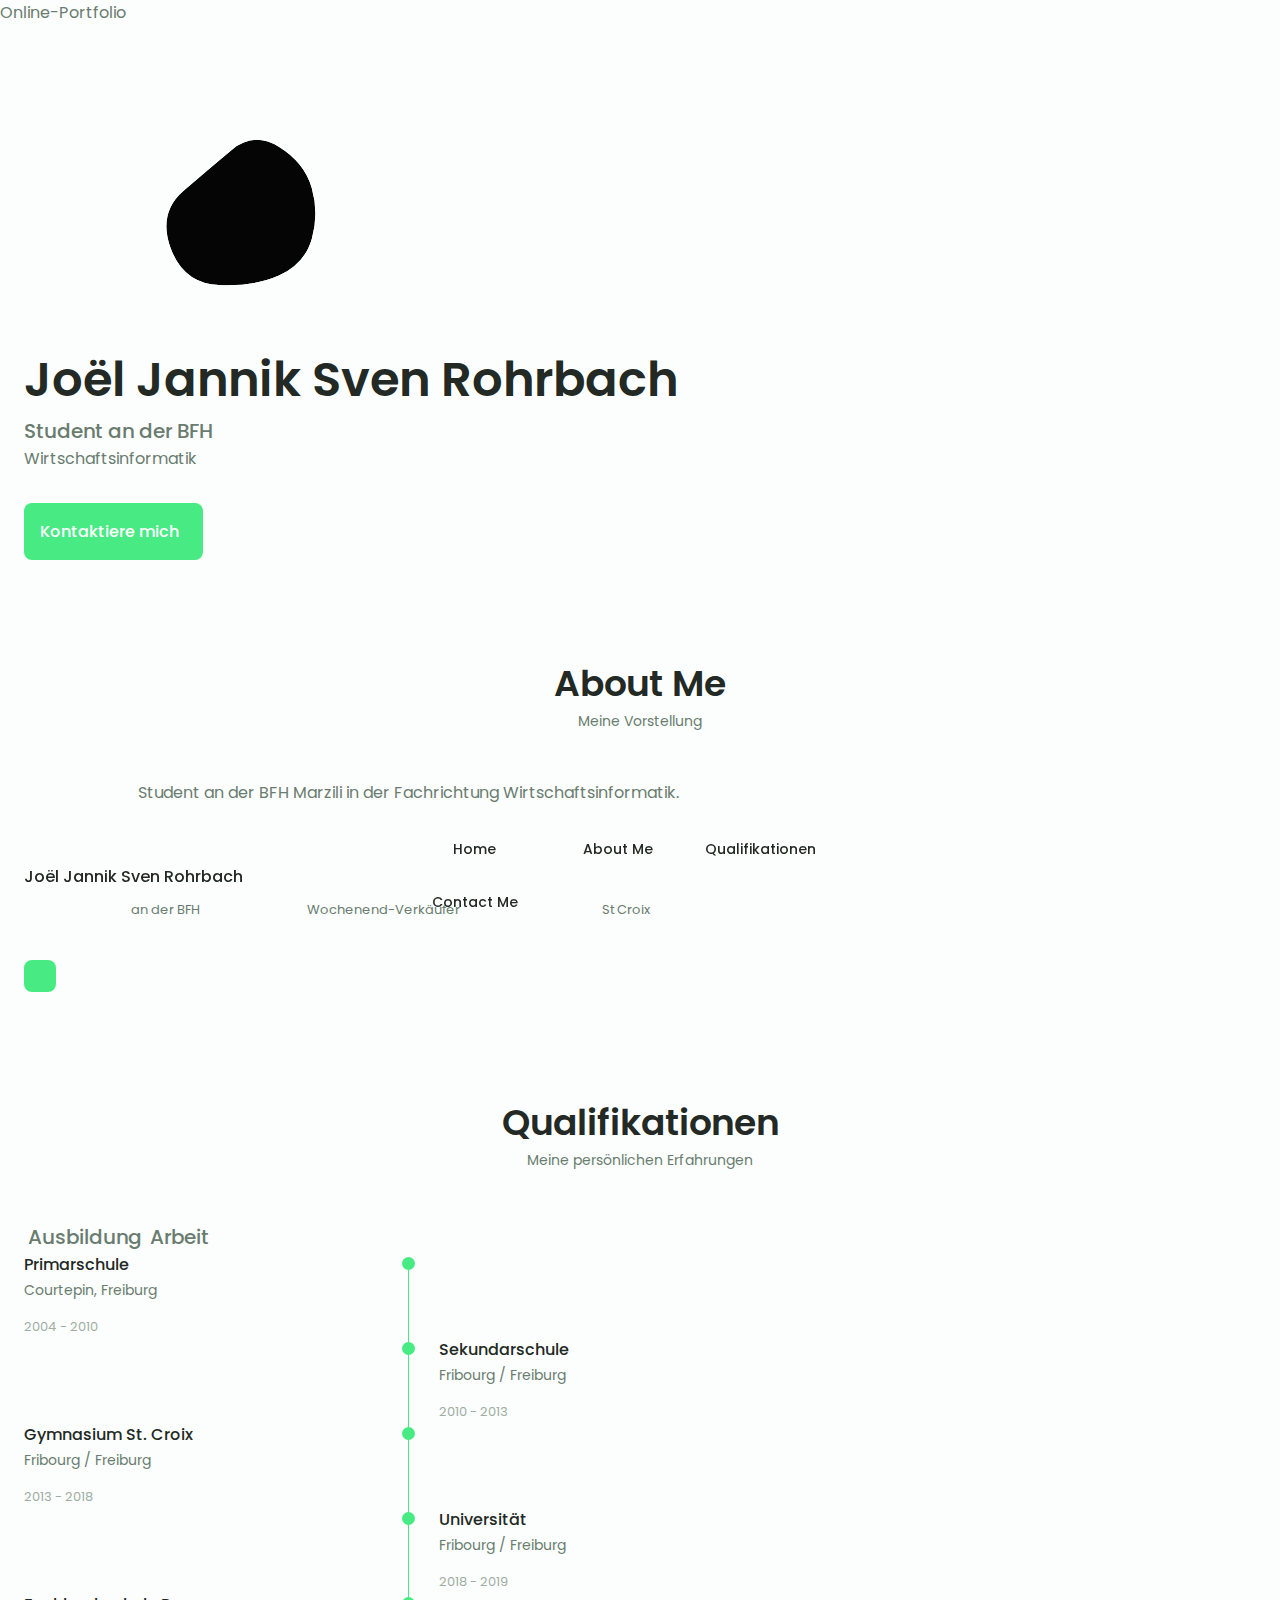
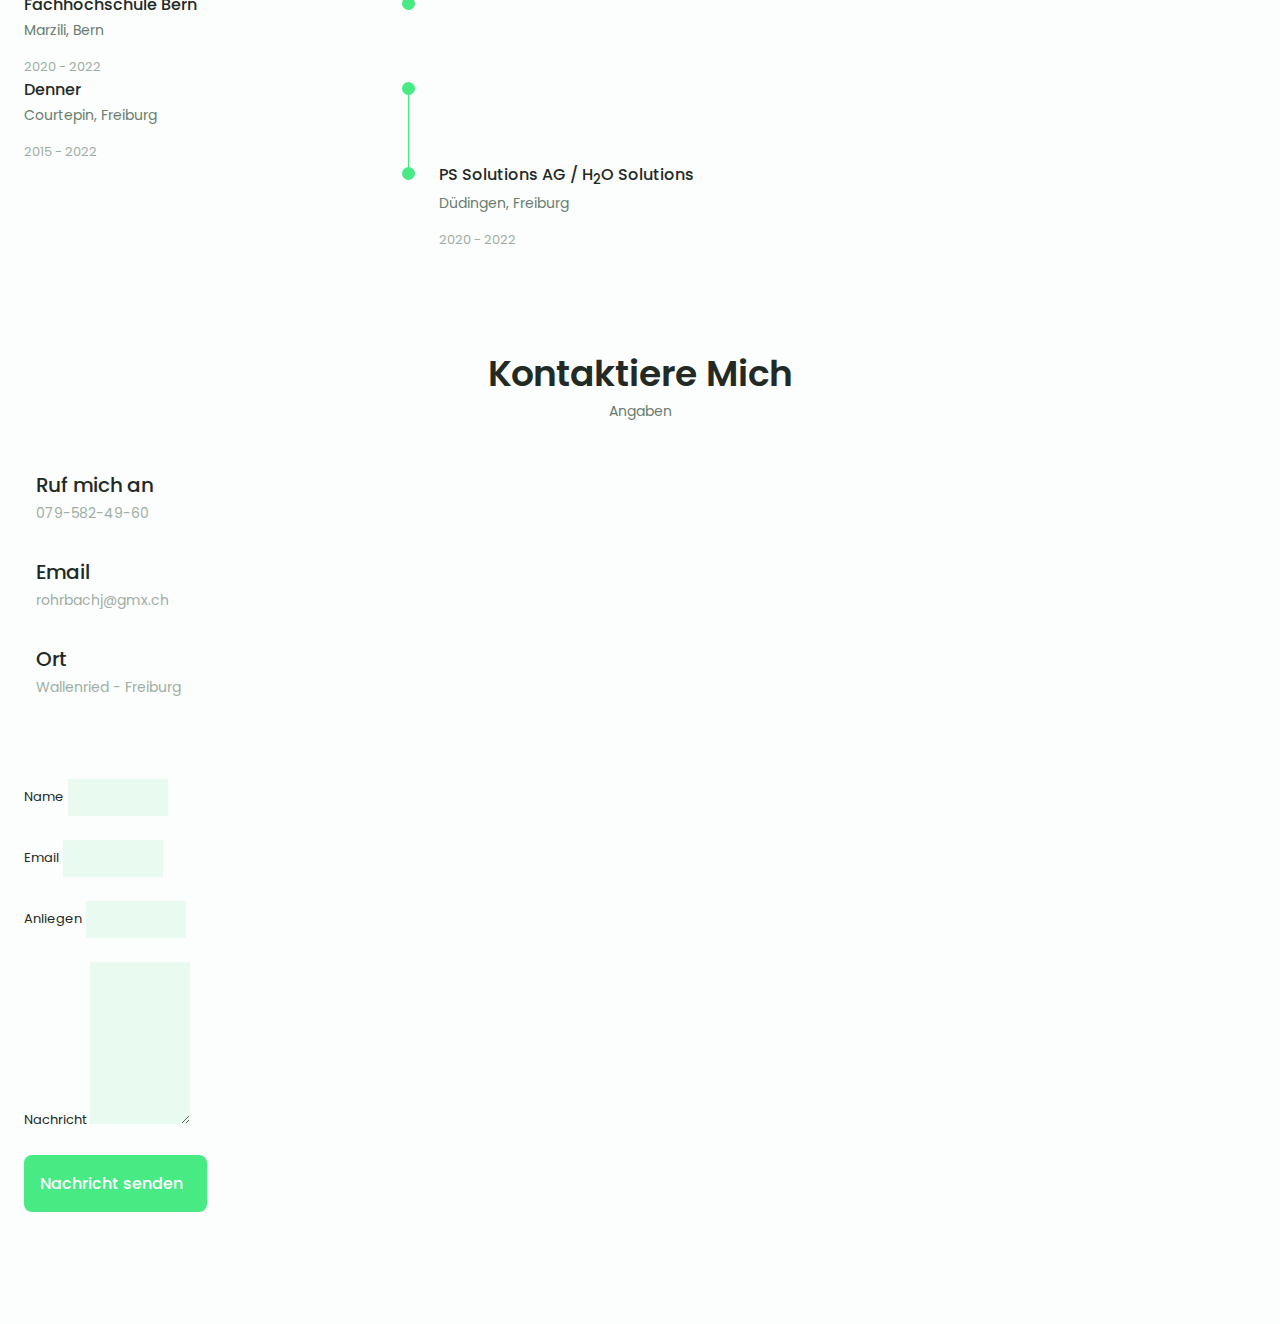
<file: index.html>
<!DOCTYPE html>
    <html lang="en">
        <head>
            <meta charset="UTF-8">
            <meta name="viewport" content="width=device-width, initial-scale=1.0">

            <!-- Unicons -->

            <link rel="stylesheet" href="https://unicons.iconscout.com/release/v4.0.0/css/line.css">

            <!-- Swiper -->

            <!-- CSS -->
            <link rel="stylesheet" href="style.css">

            <titel>Online-Portfolio</titel>
        </head>
        <body>

            <!-- Header -->
            <header class="header" id="header">
                <nav class="nav container">
                    <a href="#" class="nav__logo">
                        Joël Jannik Sven Rohrbach
                    </a>
                    <div class="nav__menu" id="nav-menu">
                        <ul class="nav__list grid">
                            <li class="nav__item">
                                <a href="#home" class="nav__link active-link">
                                    <i class="uil uil-home nav__icon"></i> Home
                                </a>
                            </li>
                            <li class="nav__item">
                                <a href="#about" class="nav__link">
                                    <i class="uil uil-user nav__icon"></i> About Me
                                </a>
                            </li>
                            <li class="nav__item">
                                <a href="#qualification" class="nav__link">
                                    <i class="uil uil-suitcase nav__icon"></i>Qualifikationen
                                </a>
                            </li>
                            <li class="nav__item">
                                <a href="contact" class="nav__link">
                                    <i class="uil uil-message nav__icon"></i> Contact Me
                                </a>
                            </li>
                        </ul>
                        <i class="uil uil-times nav__close" id="nav-close"></i>
                    </div>
                    <div class="nav__btns">
                        <div class="nav__toggle" id="nav-toggle">
                            <i class="uil uil-apps"></i>
                        </div>
                    </div>
                </nav>
            </header>

            <!-- Main -->
            <main class="main">
                
                <!--home-->
                <section class="home section" id="home">
                    <div class="home__container container grid">
                        <div class="home__content grid">
                            <div class="home__social">
                                <a href="https://linkedin.com/" target="_blank" class="home__social-icon">
                                    <i class="uil uil-linkedin"></i>
                                </a>
                                <a href="https://github.com/" target="_blank" class="home__social-icon">
                                    <i class="uil uil-github"></i>
                                </a>
                                <a href="https://facebook.com/" target="_blank" class="home__social-icon">
                                    <i class="uil uil-facebook"></i>
                                </a>
                            </div>
                            <div class="home__img">
                                <svg class= "home__blob" id="10015.io" viewBox="0 0 480 480" xmlns="http://www.w3.org/2000/svg" xmlns:xlink="http://www.w3.org/1999/xlink" >
                                    <mask id="mask0" mask-type="alpha">
                                        <path fill="#050505" d="M379,301Q362,362,301,389.5Q240,417,155.5,413Q71,409,40,324.5Q9,240,71,186.5Q133,133,186.5,88.5Q240,44,300.5,81.5Q361,119,378.5,179.5Q396,240,379,301Z" />
                                    </mask>
                                    <g mask ="url(#mask0)">
                                        <path fill="#050505" d="M379,301Q362,362,301,389.5Q240,417,155.5,413Q71,409,40,324.5Q9,240,71,186.5Q133,133,186.5,88.5Q240,44,300.5,81.5Q361,119,378.5,179.5Q396,240,379,301Z" />
                                        <image class= "home__blob-img" xlink:href="alpaka_Test.jpg"/>
                                    </g>
                                </svg>
                            </div>
                            <div class="home__data">
                                <h1 class="home__title">Joël Jannik Sven Rohrbach</h1>
                                <h class="home__subtitle"> Student an der BFH</h>
                                <p class="home__description">Wirtschaftsinformatik</p>
                                <a href="#contact" class="button button--flex">
                                    Kontaktiere mich<i class="uil uil-message button__icon"></i>
                                </a>
                            </div>
                        </div>
                        <div class="home__scroll">
                        <a href="#about" class="home__scroll-button button--flex">
                            <i class="uil uil-mouse home__scroll-mouse"> </i>
                            <span class="home__scroll-name">Scroll down</span>
                            <i class="uil uil-arrow-down home__scroll-arrow"></i>
                        </a>
                        </div>
                    </div>
                </section>
                <!--about-->
                <section class="about section" id="about">
                    <h2 class="section__title">About Me</h2>
                    <span class="section__subtitle">Meine Vorstellung</span>

                    <div class="about__container container grid">
                        <div class="about__data">
                            <p class="about__description">Student an der BFH Marzili in der Fachrichtung Wirtschaftsinformatik.</p>
                            <div class="about__info">
                                <div>
                                    <span class="about__info-title">5.</span>
                                    <span class="about__info-name">Semester <br> an der BFH</span>
                                </div>
                                <div>
                                    <span class="about__info-title">7</span>
                                    <span class="about__info-name">Jahre <br> Wochenend-Verkäufer</span>
                                </div>
                                <div>
                                    <span class="about__info-title">Maturität</span>
                                    <span class="about__info-name">Freiburg <br> St Croix</span>
                                </div>
                            </div>

                            <div class="about__buttons">
                                <a href="" class="button button--flex"></a>

                            </div>
                        </div>
                    </div>
                </section>

                <!--qualification-->

                <section class="qualification section" id="qualification">
                    <h2 class="section__title">Qualifikationen</h2>
                    <span class="section__subtitle">Meine persönlichen Erfahrungen</span>

                    <div class="qualification__container container">
                        <div class="qualification_tabs">
                            <div class="qualification__button button--flex qualification__active" data-target="#education">
                                <i class="uil uil-graduation-cap qualification__icon"></i>
                                Ausbildung
                            </div>
                            <div class="qualification__button button--flex" data-target="#work">
                                <i class="uil uil-suitcase qualification__icon"></i>
                                Arbeit
                            </div>
                        </div>

                        <div class="qualification__sections">
                            <!--schule-->
                            <div class="qualification__content qualification__active" data-content id="education">

                                <div class="qualification__data">
                                    <div>
                                        <h3 class="qualification__title">Primarschule</h3>
                                        <span class="qualification__subtitle">Courtepin, Freiburg</span>
                                        <div class="qualification__calendar">
                                            <i class="uil uil-schedule"></i>
                                            2004 - 2010
                                        </div>
                                    </div>
                                    <div>
                                        <span class="qualification__rounder"></span>
                                        <span class="qualification__line"></span>
                                    </div>
                                </div>

                                <div class="qualification__data">
                                    <div></div>
                                    <div>
                                        <span class="qualification__rounder"></span>
                                        <span class="qualification__line"></span>
                                    </div>
                                    <div>
                                        <h3 class="qualification__title">Sekundarschule</h3>
                                        <span class="qualification__subtitle">Fribourg / Freiburg</span>
                                        <div class="qualification__calendar">
                                            <i class="uil uil-schedule"></i>
                                            2010 - 2013
                                        </div>
                                    </div>
                                </div>

                                <div class="qualification__data">
                                    <div>
                                        <h3 class="qualification__title">Gymnasium St. Croix</h3>
                                        <span class="qualification__subtitle">Fribourg / Freiburg</span>
                                        <div class="qualification__calendar">
                                            <i class="uil uil-schedule"></i>
                                            2013 - 2018
                                        </div>
                                    </div>
                                    <div>
                                        <span class="qualification__rounder"></span>
                                        <span class="qualification__line"></span>
                                    </div>
                                </div>

                                <div class="qualification__data">
                                    <div></div>
                                    <div>
                                        <span class="qualification__rounder"></span>
                                        <span class="qualification__line"></span>
                                    </div>
                                    <div>
                                        <h3 class="qualification__title">Universität</h3>
                                        <span class="qualification__subtitle">Fribourg / Freiburg</span>
                                        <div class="qualification__calendar">
                                            <i class="uil uil-schedule"></i>
                                            2018 - 2019
                                        </div>
                                    </div>
                                </div>

                                <div class="qualification__data">
                                    <div>
                                        <h3 class="qualification__title">Fachhochschule Bern</h3>
                                        <span class="qualification__subtitle">Marzili, Bern</span>
                                        <div class="qualification__calendar">
                                            <i class="uil uil-schedule"></i>
                                            2020 - 2022
                                        </div>
                                    </div>
                                    <div>
                                        <span class="qualification__rounder"></span>
                                        <!--<span class="qualification__line"></span>-->
                                    </div>
                                </div>

                            </div>
                            <!--Arbeit-->
                            <div class="qualification__content" data-content id="work">

                                <div class="qualification__data">
                                    <div>
                                        <h3 class="qualification__title">Denner</h3>
                                        <span class="qualification__subtitle">Courtepin, Freiburg</span>
                                        <div class="qualification__calendar">
                                            <i class="uil uil-schedule"></i>
                                            2015 - 2022
                                        </div>
                                    </div>
                                    <div>
                                        <span class="qualification__rounder"></span>
                                        <span class="qualification__line"></span>
                                    </div>
                                </div>

                                <div class="qualification__data">
                                    <div></div>
                                    <div>
                                        <span class="qualification__rounder"></span>
                                        <!--<span class="qualification__line"></span>-->
                                    </div>
                                    <div>
                                        <h3 class="qualification__title">PS Solutions AG / H<sub>2</sub>O Solutions</h3>
                                        <span class="qualification__subtitle">Düdingen, Freiburg</span>
                                        <div class="qualification__calendar">
                                            <i class="uil uil-schedule"></i>
                                            2020 - 2022
                                        </div>
                                    </div>
                                </div>

                            </div>

                            </div>
                        </div>
                    </div>
                </section>
            <!-- contact me-->
                <section class="contact section" id="contact">
                    <h2 class="section__title">Kontaktiere Mich</h2>
                    <span class="section__subtitle">Angaben</span>

                    <div class="contact__container container grid">
                        <div>
                            <div class="contact__information">
                                <i class="uil uil-phone contact__icon"></i>
                                <div>
                                    <h3 class="contact__title">Ruf mich an</h3>
                                    <span class="contact__subtitle">079-582-49-60</span>
                                </div>
                            </div>

                            <div class="contact__information">
                                <i class="uil uil-envelope contact__icon"></i>
                                <div>
                                    <h3 class="contact__title">Email</h3>
                                    <span class="contact__subtitle">rohrbachj@gmx.ch</span>
                                </div>
                            </div>

                            <div class="contact__information">
                                <i class="uil uil-map-marker contact__icon"></i>
                                <div>
                                    <h3 class="contact__title">Ort</h3>
                                    <span class="contact__subtitle">Wallenried - Freiburg</span>
                                </div>
                            </div>
                        </div>
                        <form action="" class="contact__form grid">
                            <div class="contact__inputs grid">
                                <div class="contact_content">
                                    <label for="" class="contact__label">Name</label>
                                    <input type="text" class="contact__input">
                                </div>

                                <div class="contact_content">
                                    <label for="" class="contact__label">Email</label>
                                    <input type="email" class="contact__input">
                                </div>
                            </div>
                            <div class="contact_content">
                                <label for="" class="contact__label">Anliegen</label>
                                <input type="text" class="contact__input">
                            </div>
                            <div class="contact_content">
                                <label for="" class="contact__label">Nachricht</label>
                                <textarea name="" id="" cols="0" rows="6" class="contact__input"></textarea>
                            </div>

                            <div>
                                <a href="" class="button button--flex">
                                    Nachricht senden
                                    <i class="uil uil-message button__icon"></i>
                                </a>
                            </div>
                        </form>
                    </div>
                </section>
        
            </main>


            <!-- scroll top -->
            <a href="#" class="scrollup" id="scroll-up">
                <i class="uil uil-arrow-up scrollup__icon"></i>
            </a>

            <!-- main js -->

            <script scr="javascript.js"></script>

        </body>
    </html>
</file>
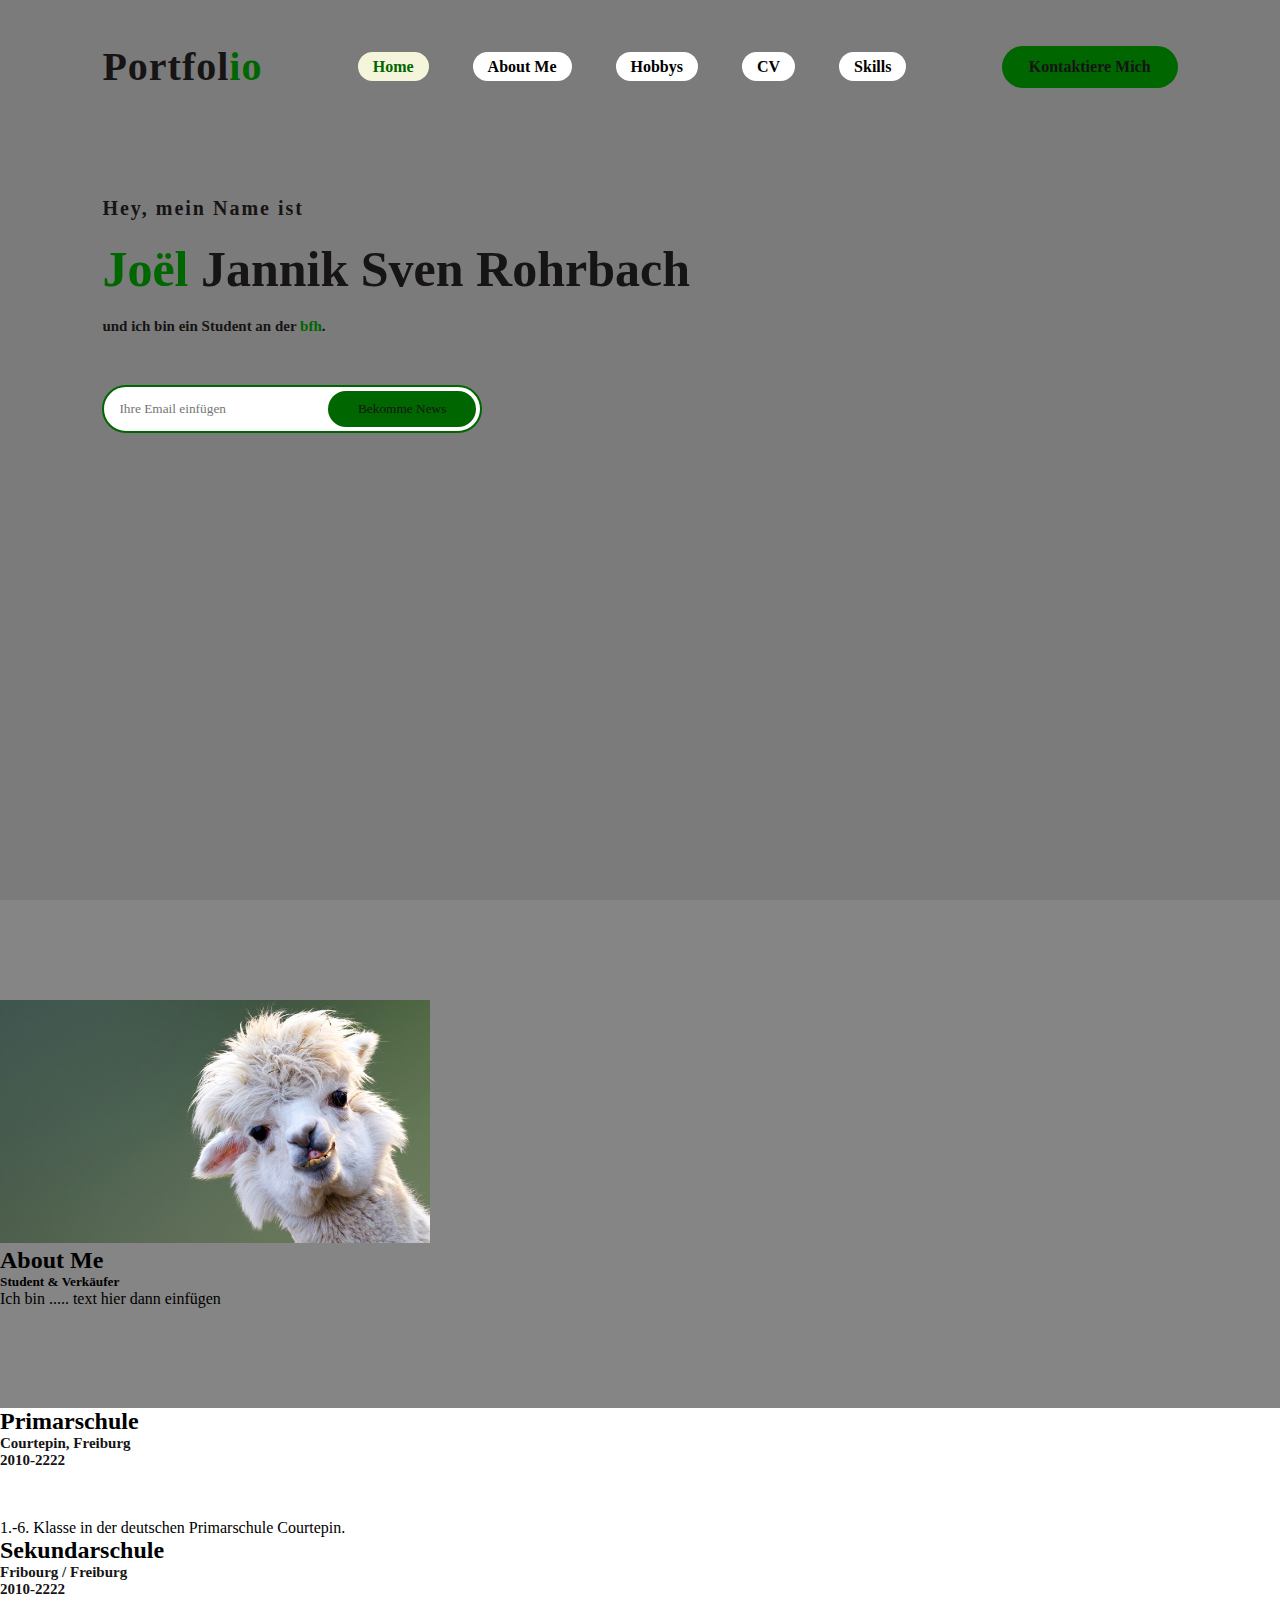
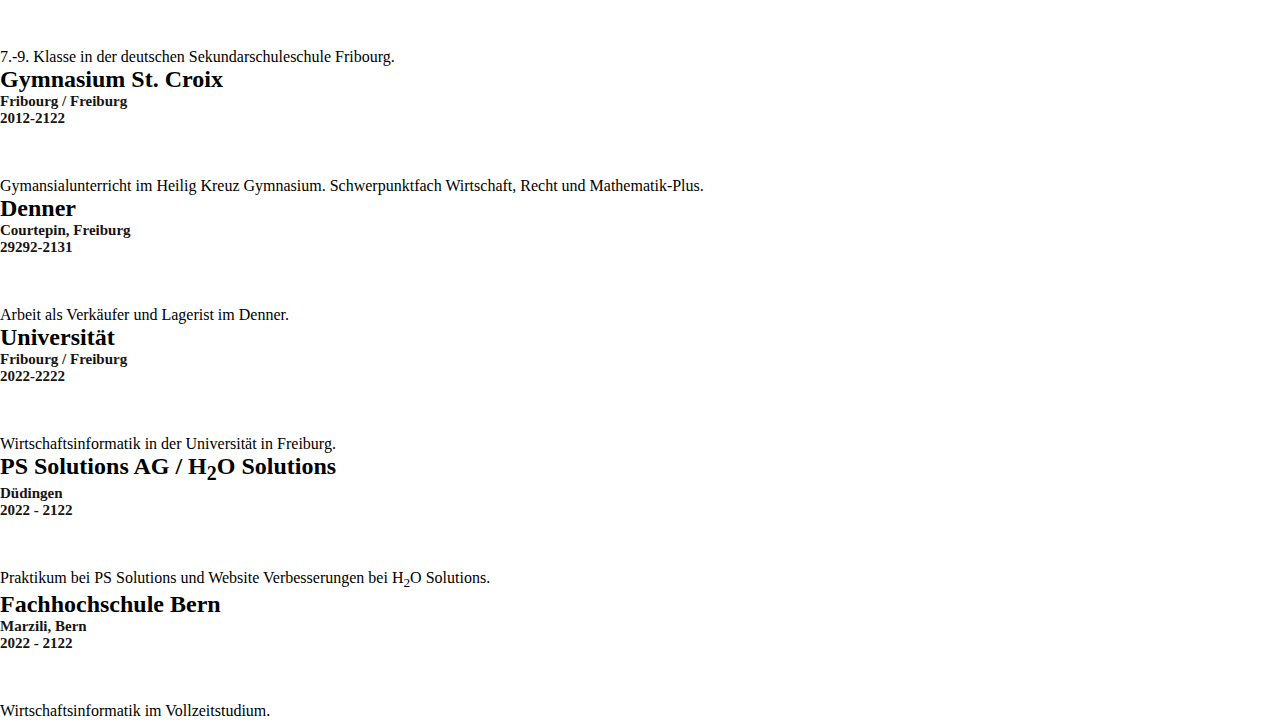
<file: Portfolio_Joel.html>
<!DOCTYPE html>
<html lang="en">
<head>
    <meta charset="UTF-8">
    <meta http-equiv="X-UA-Compatible" content="IE=edge">
    <meta name="viewport" content="width=device-width, initial-scale=1.0">
    <title>Online-Portfolio</title>
    <link rel="Stylesheet" type="text/css" href="CSS_Portfolio.css">
    <link href="https://unpkg.com/aos@2.3.1/dist/aos.css" rel="stylesheet">
    <script src="https://unpkg.com/aos@2.3.1/dist/aos.js"></script>
</head>
<body>
<div>

<!--<div> -->

    <div class="first">
        <nav>
            <h2 class="logo">Portfol<span>io</span></h2>
            <ul>
                <li><a href="#"class="active">Home</a></li>
                <li><a href="#">About me</a></li>
                <li><a href="#">Hobbys</a></li>
                <li><a href="#">CV</a></li>
                <li><a href="#">Skills</a></li>
            </ul>
            <a href="#" class="knopf">Kontaktiere mich</a>
        </nav>

        <div class="Text_a">
            <h4>Hey, mein Name ist</h4>
            <h1><span>Joël</span> Jannik Sven Rohrbach</h1>
            <h3>und ich bin ein Student an der <span>bfh</span>.</h3>
            <div class="Newsletter">
                <form>
                    <input type="email" name="email" id="email" placeholder="Ihre Email einfügen">
                    <input type="submit" name="einreichen" value="Bekomme News">
                </form>
            </div>
        </div>
    </div>

    <!----About me ----->

    <section class="about_me">
        <div class="main">
            <img src="alpaka_Test.jpg">
            <div class="Text_About">
                <h2>About Me</h2>
                <h5>Student & Verkäufer</h5>
                <p>Ich bin ..... text hier dann einfügen</p>
            </div>
        </div>
    </section>

    <!---- Hobbys --->

    <!---- CV ---->

   <div class="timeline">
        <div class="outer">
          <div class="card">
            <div class="info">
              <h2 class="title">Primarschule</h2>
              <h3>Courtepin, Freiburg <br>2010-2222</h3>
              <p>1.-6. Klasse in der deutschen Primarschule Courtepin. </p>
            </div>
          </div>
          <div class="card">
            <div class="info">
              <h2 class="title">Sekundarschule</h2>
              <h3>Fribourg / Freiburg<br>2010-2222</h3>
              <p>7.-9. Klasse in der deutschen Sekundarschuleschule Fribourg.</p>
            </div>
          </div>
          <div class="card">
            <div class="info">
              <h2 class="title">Gymnasium St. Croix</h2>
              <h3>Fribourg / Freiburg<br>2012-2122</h3>
              <p>Gymansialunterricht im Heilig Kreuz Gymnasium. Schwerpunktfach Wirtschaft, Recht und Mathematik-Plus.</p>
            </div>
          </div>
          <div class="card">
            <div class="info">
              <h2 class="title">Denner</h2>
              <h3>Courtepin, Freiburg<br>29292-2131</h3>
              <p>Arbeit als Verkäufer und Lagerist im Denner.</p>
            </div>
          </div>
          <div class="card">
            <div class="info">
              <h2 class="title">Universität</h2>
              <h3>Fribourg / Freiburg<br> 2022-2222</h3>
              <p>Wirtschaftsinformatik in der Universität in Freiburg.</p>
            </div>
          </div>
          <div class="card">
            <div class="info">
              <h2 class="title">PS Solutions AG / H<sub>2</sub>O Solutions</h2>
              <h3>Düdingen<br> 2022 - 2122</h3>
              <p>Praktikum bei PS Solutions und Website Verbesserungen bei H<sub>2</sub>O Solutions.</p>
            </div>
          </div>
          <div class="card">
            <div class="info">
              <h2 class="title">Fachhochschule Bern</h2>
              <h3>Marzili, Bern<br> 2022 - 2122</h3>
              <p>Wirtschaftsinformatik im Vollzeitstudium.</p>
            </div>
          </div>
        </div>
      </div>

      <!---- Skills ----->
</div>
</body> 
<script>
  AOS.init();
</script>
</html>
</file>
<file: style.css>
/* Fonts */
@import url('https://fonts.googleapis.com/css2?family=Poppins:wght@400;500;600&display=swap');

/* Varibales */

:root{
    --header-height: 3rem;

    /*Colors */

    --hue-color: 142;

    /* colormode */

    --first-color: hsl(var(--hue-color), 79%, 60%);
    --first-color-second: hsl(var(--hue-color), 79%, 60%);
    --first-color-alt: hsl(var(--hue-color), 50%, 35%);
    --first-color-lighter: hsl(var(--hue-color), 90%, 80%);
    --title-color: hsl(var(--hue-color), 8%, 15%);
    --text-color: hsl(var(--hue-color), 8%, 45%);
    --text-color-light: hsl(var(--hue-color), 8%, 65%);
    --input-color: hsl(var(--hue-color), 70%, 95%);
    --body-color: hsl(var(--hue-color), 60%, 99%);
    --container-color: #FFF;

    /*font */
    --body-font: 'Poppins', sans-serif;

    --big-font-size: 2rem;
    --h1-font-size: 1.5rem;
    --h2-font-size: 1.25rem;
    --h3-font-size: 1.125rem;
    --normal-font-size: 0.938rem;
    --small-font-size: 0.813rem;
    --smaller-font-size: 0.75rem;

    --font-medium: 500;
    --font-semi-bold: 600;

    /*margenes */

    --mb-0-25: 0.25rem;
    --mb-0-5: 0.5rem;
    --mb-0-75: 0.75rem;
    --mb-1: 1rem;
    --mb-1-5: 1.5rem;
    --mb-2: 2rem;
    --mb-2-5: 2.5rem;
    --mb-3: 3rem;

    /*zindex*/

    --z-tooltip: 10;
    --z-fixed: 100;
    --z-modal: 1000;

}

/*large devices*/

@media screen and (min-width: 968px) {
    :root{
        --big-font-size: 3rem;
        --h1-font-size: 2.25rem;
        --h2-font-size: 1.5rem;
        --h3-font-size: 1.25rem;
        --normal-font-size: 1rem;
        --small-font-size: 0.875rem;
        --smaller-font-size: 0.813rem;
    }
    
}

/*base*/

*{
    box-sizing: border-box;
    padding: 0;
    margin: 0;
}

html{
    scroll-behavior: smooth;
}

body{
    margin: 0 0 var(--header-height) 0;
    font-family: var(--body-font);
    font-size: var(--normal-font-size);
    background-color: var(--body-color);
    color: var(--text-color);
}

h1,h2,h3{
    color: var(--title-color);
    font-weight: var(--font-semi-bold);
}

ul{
    list-style: none;
}

a{
    text-decoration: none;
}

img{
    max-width: 100%;
    height: auto;
}

/*wiedereverwendbare cssclassen*/

.section{
    padding: 2rem 0 4rem;
}

.section__title{
    font-size: var(--h1-font-size);
}

.section__subtitle{
    display: block;
    font-size: var(--small-font-size);
    margin-bottom: var(--mb-3);
}

.section__title, .section__subtitle{
    text-align: center;
}

.container{
    max-width: 768px;
    margin-left: var(--mb-1-5);
    margin-right: var(--mb-1-5);
}

.grid{
    display: grid;
    gap: 1.5rem;
}

.header{
    width: 100%;
    position: fixed;
    bottom: 0;
    left: 0;
    z-index: var(--z-fixed);
    background-color: var(--body-color);
}

/*navbar*/

.nav{
    max-width: 968px;
    height: var(--header-height);
    display: flex;
    justify-content: space-between;
    align-items: center;
}

.nav__logo, .nav__toggle{
    color: var(--title-color);
    font-weight: var(--font-medium);
}

.nav__logo:hover{
    color: var(--first-color);
}

.nav__toggle{
    font-size: 1.1rem;
    cursor: pointer;
}

.nav__toggle:hover{
    color: var(--first-color);
}

@media screen and (max-width: 767px){
    .nav__menu{
        position: fixed;
        bottom: -100%;
        left: 0;
        width: 100%;
        background-color: var(--body-color);
        padding: 2rem 1.5rem 4rem;
        box-shadow: 0 -1px 4px rgba(0, 0, 0, 0.15);
        border-radius: 1.5rem 1.5rem 0 0;
        transition: .3s;
    }
}

.nav__list{
    grid-template-columns: repeat(3, 1fr);
    gap: 2rem;
}

.nav__link{
    display: flex;
    flex-direction: column;
    align-items: center;
    font-size: var(--small-font-size);
    color: var(--title-color);
    font-weight: var(--font-medium);
}

.nav__link:hover{
    color: var(--first-color);
}

.nav__icon{
    font-size: 1.2rem;
}

.nav__close{
    position: absolute;
    right: 1.3rem;
    bottom: .5rem;
    font-size: 1.5rem;
    cursor: pointer;
    color: var(--first-color);
}

.nav__close:hover{
    color: var(--first-color-alt)
}

.show-menu{
    bottom: 0;
}

.active-link{
    column-rule: var(--first-color);
}

/*home*/

.home__container{
    gap: 1rem;
}

.home__content{
    grid-template-columns: .5fr 3fr;
    padding-top: 3.5rem;
    align-items: center;
}

.home__social{
    display:grid;
    grid-template-columns: max-content;
    row-gap: 1rem;
}

.home__social-icon{
    font-size: 1.25rem;
    color: var(--first-color);
}

.home__social-icon:hover{
    color: var(--first-color-alt);
}

.home__blob{
    width: 200px;
    fill: var(--first-color);
}

.home__blob-img{
    width: 170px;
}

.home__data{
    grid-column: 1/3;
}
.home__title{
    font-size: var(--big-font-size);
}

.home__subtitle{
    font-size: var(--h3-font-size);
    color: var(--text-color);
    font-weight: var(--font-medium);
    margin-bottom: var(--mb-0-75);
}

.home__description{
    margin-bottom: var(--mb-2);
}

.home__scroll{
    display: none;
}

.home__scroll-button{
    color: var(--first-color);
    transition: .3s;
}

.home__scroll-button:hover{
    transform: translateY(.25rem);
}

.home_scroll-mouse{
    font-size: 2rem;
}

.home__scroll-name{
    font-size: var(--small-font-size);
    color: var(--title-color);
    font-weight: var(--font-medium);
    margin-right: var(--mb-0-25);
}

.home__scroll-arrow{
    font-size: 1.25rem;
}

/*button*/

.button{
    display: inline-block;
    background-color: var(--first-color);
    color: #FFF;
    padding: 1rem;
    border-radius: 0.5rem;
    font-weight: var(--font-medium);
}

.button:hover{
    background-color: var(--first-color-alt);
}

.button__icon{
    font-size: 1.25rem;
    margin-left: var(--mb-0-5);
    transition: .3s;
}

.button--flex{
    display: inline-flex;
    align-items: center;
}

/*aboutme*/

.about__description{
    text-align: center;
    margin-bottom: var(--mb-2-5);
}

.about__info{
    display: flex;
    justify-content: space-evenly;
    margin-bottom: var(--mb-2-5);
}

.about__info-name{
    font-size: var(--smaller-font-size);
}

.about__info-title{
    font-size: var(--h2-font-size);
    font-weight: var(--font-semi-bold);
    color: var(--title-color);
}

.about__info-title, .about__info-name{
    display: block;
    text-align: center;
}

/*qualifikationen*/

.qualification__tabs{
    display: flex;
    justify-content: space-evenly;
    margin-bottom: var(--mb-2);
}

.qualification__button{
    font-size: var(--h3-font-size);
    font-weight: var(--font-medium);
    cursor: pointer;
}

.qualification__button:hover{
    color: var(--first-color);
}

.qualification__icon{
    font-size: 1.8rem;
    margin-right: var(--mb-0-25);
}

.qualification__data{
    display: grid;
    grid-template-columns: 1fr max-content 1fr;
    column-gap: 1.5rem;
}

.qualification__title{
    font-size: var(--normal-font-size);
    font-weight: var(--font-medium);
}

.qualification__subtitle{
    display: inline-block;
    font-size: var(--small-font-size);
    margin-bottom: var(--mb-1);
}

.qualification__calendar{
    font-size: var(--smaller-font-size);
    color: var(--text-color-light);
}

.qualification__rounder{
    display: inline-block;
    width: 13px;
    height: 13px;
    background-color: var(--first-color);
    border-radius: 50%;
}

.qualification__line{
    display:block;
    width: 1px;
    height: 100%;
    background-color: var(--first-color);
    transform: translate(6px, -7px);
}

.qualification[data-content]{
    display: none;
}

.qualification_active[data-content]{
    display: block;
}

.qualification__button.qualification_active{
    color: var(--first-color);
}

/*contactme*/

.contact__container{
    row-gap: 3rem;
}

.contact__information{
    display: flex;
    margin-bottom: var(--mb-2);
}

.contact__icon{
    font-size: 2rem;
    color: var(--first-color);
    margin-right: var(--mb-0-75);
}

.contact__title{
    font-size: var(--h3-font-size);
    font-weight: var(--font-medium);
}

.contact__subtitle{
    font-size: var(--small-font-size);
    color: var(--text-color-light);
}

.contact__label{
    font-size: var(--smaller-font-size);
    color: var(--title-color);
}

.contact__content{
    background-color: var(--input-color);
    border-radius: .5rem;
    padding: .75rem 1rem .25rem;
}

.contact__input{
    width: 100px;
    background-color: var(--input-color);
    color: var(--text-color);
    font-family: var(--body-font);
    font-size: var(--normal-font-size);
    border: none;
    outline: none;
    padding: .25rem .5rem .5rem 0;
}

/*scrollup*/

.scrollup{
    position: fixed;
    right: 1rem;
    bottom: -20%;
    background-color: var(--first-color);
    opacity: .8;
    padding: 0 .3rem;
    border-radius: .4rem;
    z-index: var(--z-tooltip);
    transition: .4s;
}

.scrollup:hover{
    background-color: var(--first-color-alt);
}

.scrollup__icon{
    font-size: 1.5rem;
    color: #FFF;
}

.show-scroll{
    bottom: 4rem;
}

/*  MEDIA QUERRIES  */

@media screen and (max-width: 350px){
    .container{
        margin-left: var(--mb-1);
        margin-right: var(--mb-1);
    }
    .nav__menu{
        padding:2rem .25rem 4rem;
    }
    .nav__list{
        column-gap: 0;
    }
    .home__content{
        grid-template-columns: .25fr 3fr;
    }
    .home__blob{
        width: 180px;
    }
    .qualification__data{
        gap: .5rem;
    }
}

@media screen and (max-width: 568px){
    .home_content{
        grid-template-columns: max-content 1fr 1fr;
    }
    .home__data{
        grid-column: initial;
    }
    .home__img{
        order:1;
        justify-self: center;
    }
    .about__container, .contact__container{
        grid-template-columns: repeat(2, 1fr);
    }
    .qualification__sections{
        display: grid;
        grid-template-columns: .6fr;
        justify-content: center;
    }
}

@media screen and (max-width: 768px){
    .container{
        margin-left: auto;
        margin-right: auto;
    }
    body{
        margin: 0;
    }
    .section{
        padding: 6rem 0 2rem;
    }
    .section__subtitle{
        margin-bottom: 4rem;
    }
    .header{
        top: 0;
        bottom: initial;
    }
    .header, .main{
        padding: 0 1rem;
    }
    .nav{
        height: calc(var(--header-height)+ 1.5rem);
        column-gap: 1rem;
    }
    .nav__icon, .nav__close, .nav__toggle{
        display:none;
    }
    .nav__list{
        display: flex;
        column-gap: 2rem;
    }
    .nav__menu{
        margin-left: auto;
    }
    .home__container{
        row-gap: 5rem;
    }

    .home_content{
        padding-top: 5.5rem;
        column-gap: 2rem;
    }
    .home__blob{
        width: 270px;
    }
    .home__scroll{
        display: block;
    }
    .home__scroll-button{
        margin-left: 3rem;
    }
    .about__container{
        column-gap: 5rem;
    }
    .about__description{
        text-align: initial;
    }
    .about__info{
        justify-content: space-between;
    }

    .about__buttons{
        justify-content: initial;
    }
    .qualification_tabs{
        justify-content: center;
    }
    .qualification__button{
        margin: var(--mb-1);
    }
    .qualification__sections{
        grid-template-columns: .5fr;
    }
}

@media screen and (max-width: 1024px){
    .header, .main{
        padding: 0;
    }
    .home__blob{
        width: 320px;
    }
    .home__social{
        transform: translateX(-6rem);
    }
    .contact__information{
        width: 460px;
    }
    .contact__input{
        grid-template-columns: repeat(2, 1fr);
    }
}
</file>
<file: CSS_Portfolio.css>
* { 
    padding: 0;
    margin: 0;
    font-family: 'Lucida Sans';
    box-sizing: border-box;
}

.first { /*Placeholder für parallax JPGS */
    background-color: rgba(40, 41, 40, 0.616);
    height: 100vh;
    width: 100%;
}

/*.first {
    height: 100vh;
    width: 100%;
    background-image: url(../Portfolio/green_WP_Test.jpg);
    background-size: cover;
    background-position: center;
}*/

nav{
    display: flex;
    align-items: center;
    justify-content: space-between;
    padding-top: 43px;
    padding-left: 8%;
    padding-right: 8%;
}
.logo {
    color:rgb(22, 20, 20);
    font-size: 40px;
    letter-spacing: 1px;
    cursor: pointer;
}
span {
    color: #006600
}
nav ul li {
    list-style-type: none;
    display: inline-block;
    padding: 10px 20px;
}
nav ul li a{
    color:rgb(22, 20, 20);
    text-decoration: none;
    font-weight: bold;
    text-transform: capitalize;
    padding: 6px 15px;
    color:black;
    background-color: white;
    border-radius: 20px;
}
nav ul li a:hover, nav ul li a.active{
    color: #006600;
    transition: 0.4s;
    background-color: beige;
}
nav a{
    color:rgb(22, 20, 20);
    text-decoration: none;
    font-weight: bold;
    text-transform: capitalize;
}
.knopf{
    background-color: #006600;
    color:rgb(22, 20, 20);
    text-decoration: none;
    border: 2px solid transparent;
    font-weight: bold;
    padding: 10px 25px;
    border-radius: 30px;
    transition: transform .4s;
}
.knopf:hover{
    transform: scale(1.2);
    color: greenyellow;
    transition: 0.4s;
}
.Text_a{
    position: absolute;
    top: 35%;
    left: 8%;
    transform: translateY(-50%);
}
h1{
    color:rgb(22, 20, 20);
    margin: 20px 0px 20px;
    font-size: 50px;
}
h3{
    color: rgb(22, 20, 20);
    font-size: 15px;
    margin-bottom: 50px;
}
h4{
    color: rgb(22, 20, 20);
    font-size: 20px;
    letter-spacing: 2px;
}
    /* <---Newsletter---> */

.Newsletter form{
    width:380px;
    max-width: 100%;
    position: relative;
}
.Newsletter form input:first-child{
    display: inline-block;
    width: 100%;
    padding: 14px 130px 14px 15px;
    border-radius: 30px;
    outline: none;
    border: 2px solid #006600;
}
.Newsletter form input:last-child{
    background-color: #006600;
    color: rgb(22, 20, 20);
    position: absolute;
    display: inline-block;
    padding: 10px 30px;
    border-radius: 30px;
    outline: none;
    border: none;
    box-shadow: 0px 0px 5px rgb(22, 20, 20) 0px 0px 15px rgb(133, 133, 133);
    top: 6px;
    right: 6px;
}

 /* <---About Me---> */

.about_me{
    width: 100%;
    padding:100px 0px;
    background-color:rgb(133, 133, 133);
}
.about_me img{
    height: auto;
    width: 430px;
}

/* <---- CV ----> *//*

:root {
  --primary-color: #fff;
  --background-color: #212121;
  --font: sans-serif;
}

* {
  margin: 0;
  padding: 0;
}

body {
  background: var(--background-color);
  font-family: var(--font);
  display: flex;
  justify-content: center;
}

/* Timeline Container *//*
.timeline {
  background: var(--primary-color);
  margin: 20px auto;
  padding: 20px;
}

/* Outer Layer with the timeline border *//*
.outer {
  border-left: 2px solid #333;
}

/* Card container *//*
.card {
  position: relative;
  margin: 0 0 20px 20px;
  padding: 10px;
  background: #333;
  color: gray;
  border-radius: 8px;
  max-width: 400px;
}

/* Information about the timeline *//*
.info {
  display: flex;
  flex-direction: column;
  gap: 10px;
}

/* Title of the card *//*
.title {
  color: orangered;
  position: relative;
}

/* Timeline dot  *//*
.title::before {
  content: "";
  position: absolute;
  width: 10px;
  height: 10px;
  background: white;
  border-radius: 999px;
  left: -39px;
  border: 3px solid orangered;
}
</file>
